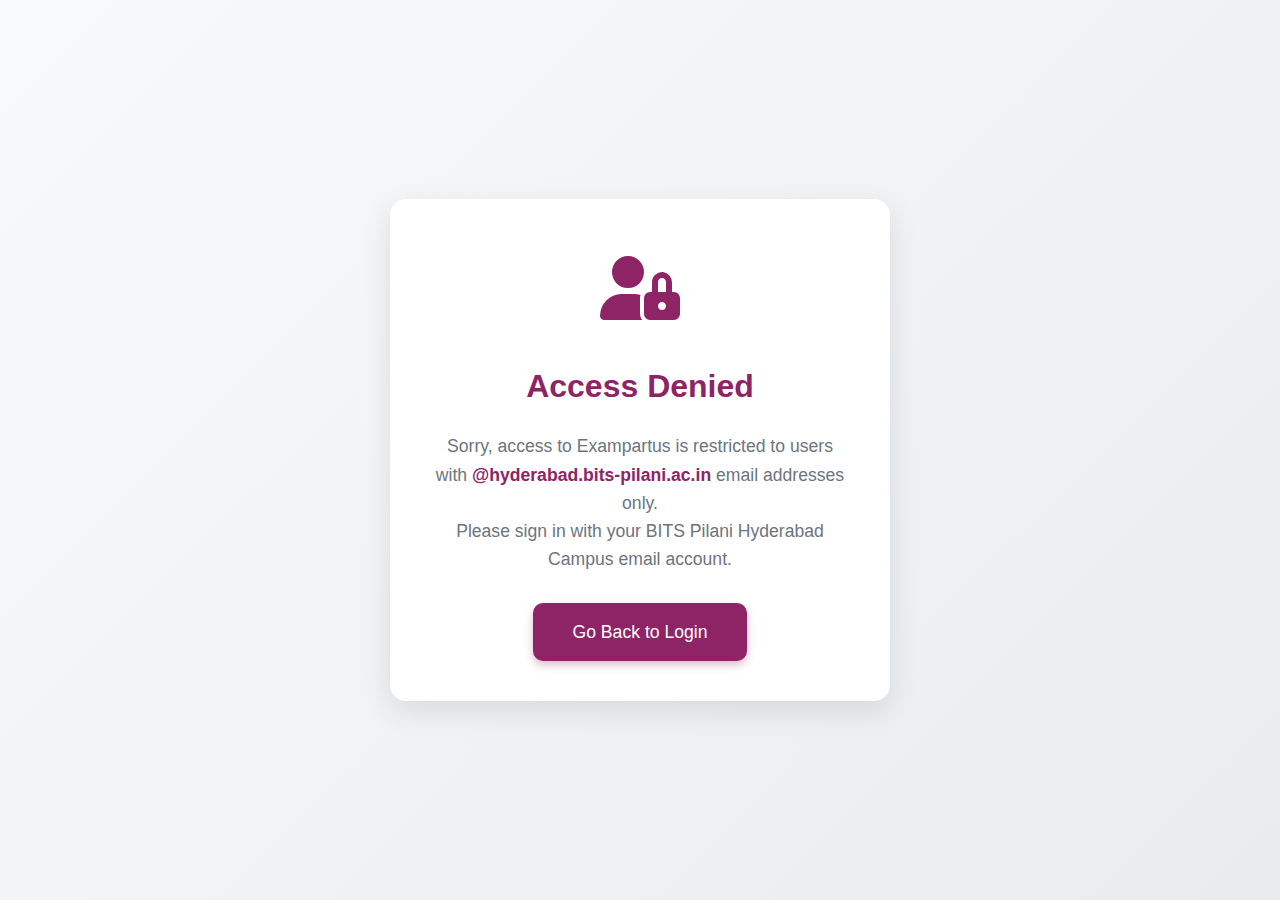
<file: access-denied.html>
<!DOCTYPE html>
<html lang="en">
<head>
    <meta charset="UTF-8">
    <meta name="viewport" content="width=device-width, initial-scale=1.0">
    <title>Exampartus | Access Denied</title>
    <link rel="icon" type="image/png" href="logo.png">
    <link rel="stylesheet" href="https://cdnjs.cloudflare.com/ajax/libs/font-awesome/6.0.0-beta3/css/all.min.css">
    
    <style>
        /* Reset and Base Styles */
        * {
            margin: 0;
            padding: 0;
            box-sizing: border-box;
        }

        body {
            font-family: 'Segoe UI', Tahoma, Geneva, Verdana, sans-serif;
            background-color: #f8f9fa;
            color: #333333;
            line-height: 1.6;
            height: 100vh;
            display: flex;
            align-items: center;
            justify-content: center;
            background: linear-gradient(135deg, #f8f9fa 0%, #e9ecef 100%);
        }

        /* Error Container */
        .error-container {
            width: 90%;
            max-width: 500px;
            padding: 40px;
            background-color: white;
            border-radius: 16px;
            box-shadow: 0 10px 30px rgba(0, 0, 0, 0.1);
            text-align: center;
            animation: fadeIn 0.6s ease-out;
        }

        @keyframes fadeIn {
            from { opacity: 0; transform: translateY(20px); }
            to { opacity: 1; transform: translateY(0); }
        }

        /* Icon */
        .error-icon {
            color: #8e2465;
            font-size: 4rem;
            margin-bottom: 20px;
        }

        /* Headers */
        h1 {
            font-size: 2rem;
            margin-bottom: 20px;
            color: #8e2465;
        }

        /* Message */
        .error-message {
            margin-bottom: 30px;
            font-size: 1.1rem;
            color: #6c757d;
        }

        .domain-highlight {
            font-weight: bold;
            color: #8e2465;
        }

        /* Back Button */
        .back-button {
            display: inline-block;
            padding: 15px 40px;
            background-color: #8e2465;
            color: white;
            border: none;
            border-radius: 10px;
            font-size: 1.1rem;
            font-weight: 500;
            cursor: pointer;
            transition: all 0.3s;
            text-decoration: none;
            box-shadow: 0 4px 8px rgba(142, 36, 101, 0.3);
        }

        .back-button:hover {
            background-color: #732057;
            transform: translateY(-2px);
            box-shadow: 0 6px 12px rgba(142, 36, 101, 0.4);
        }

        .back-button:active {
            transform: translateY(0);
            box-shadow: 0 2px 4px rgba(142, 36, 101, 0.3);
        }

        /* Media Queries */
        @media (max-width: 480px) {
            .error-container {
                padding: 30px 20px;
            }
            
            h1 {
                font-size: 1.8rem;
            }
            
            .error-icon {
                font-size: 3.5rem;
            }
        }
    </style>
</head>
<body>
    <div class="error-container">
        <div class="error-icon">
            <i class="fas fa-user-lock"></i>
        </div>
        <h1>Access Denied</h1>
        <div class="error-message">
            <p>Sorry, access to Exampartus is restricted to users with <span class="domain-highlight">@hyderabad.bits-pilani.ac.in</span> email addresses only.</p>
            <p>Please sign in with your BITS Pilani Hyderabad Campus email account.</p>
        </div>
        <a href="index.html?from=access-denied" class="back-button" id="backButton">
            Go Back to Login
        </a>
    </div>

    <script>
        // Set a flag for the login page to show notice
        document.getElementById('backButton').addEventListener('click', () => {
            sessionStorage.setItem('from_access_denied', 'true');
        });
    </script>
</body>
</html>
</file>
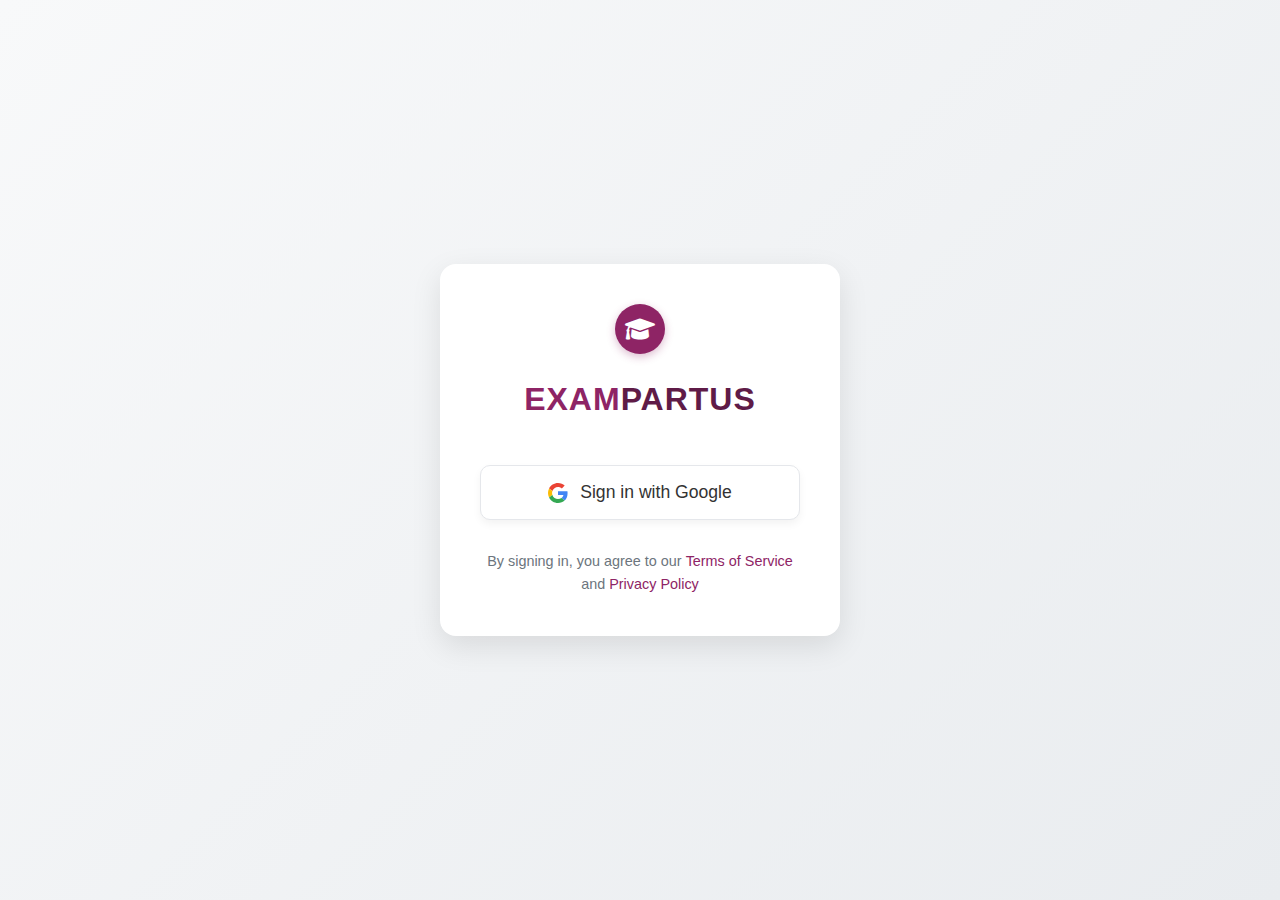
<file: loginpage.html>
<!DOCTYPE html>
<html lang="en">
<head>
    <meta charset="UTF-8">
    <meta name="viewport" content="width=device-width, initial-scale=1.0">
    <title>ExamPartus | Login</title>
    <link rel="stylesheet" href="https://cdnjs.cloudflare.com/ajax/libs/font-awesome/6.0.0-beta3/css/all.min.css">
    <style>
        /* Reset and Base Styles */
        * {
            margin: 0;
            padding: 0;
            box-sizing: border-box;
        }

        body {
            font-family: 'Segoe UI', Tahoma, Geneva, Verdana, sans-serif;
            background-color: #f8f9fa;
            color: #333333;
            line-height: 1.6;
            height: 100vh;
            display: flex;
            align-items: center;
            justify-content: center;
            background: linear-gradient(135deg, #f8f9fa 0%, #e9ecef 100%);
        }

        /* Login Container */
        .login-container {
            width: 90%;
            max-width: 400px;
            padding: 40px;
            background-color: white;
            border-radius: 16px;
            box-shadow: 0 10px 30px rgba(0, 0, 0, 0.1);
            animation: fadeIn 0.6s ease-out;
        }

        @keyframes fadeIn {
            from { opacity: 0; transform: translateY(20px); }
            to { opacity: 1; transform: translateY(0); }
        }

        /* Logo and Brand Section */
        .login-header {
            text-align: center;
            margin-bottom: 40px;
        }

        .logo-container {
            margin-bottom: 20px;
        }

        .temp-logo {
            width: 50px;
            height: 50px;
            background-color: #8e2465;
            border-radius: 50%;
            display: flex;
            align-items: center;
            justify-content: center;
            color: white;
            font-size: 24px;
            box-shadow: 0 3px 8px rgba(142, 36, 101, 0.3);
            margin: 0 auto;
        }

        .brand {
            margin-bottom: 30px;
        }

        .brand h1 {
            font-size: 2rem;
            font-weight: 700;
            letter-spacing: 1px;
        }

        .brand-main {
            color: #8e2465;
        }

        .brand-secondary {
            color: #5f1b47;
        }

        /* Google Login Button */
        .google-login {
            width: 100%;
            padding: 16px;
            background-color: white;
            border: 1px solid #e5e7eb;
            border-radius: 10px;
            display: flex;
            align-items: center;
            justify-content: center;
            color: #333;
            font-size: 1.1rem;
            font-weight: 500;
            cursor: pointer;
            transition: all 0.3s;
            box-shadow: 0 4px 8px rgba(0, 0, 0, 0.05);
            margin-bottom: 25px;
        }

        .google-login:hover {
            background-color: #f8f9fa;
            box-shadow: 0 6px 12px rgba(0, 0, 0, 0.1);
            transform: translateY(-2px);
        }

        .google-login:active {
            transform: translateY(0);
            box-shadow: 0 2px 5px rgba(0, 0, 0, 0.1);
        }

        .google-icon {
            margin-right: 12px;
        }

        /* Footer */
        .form-footer {
            text-align: center;
            margin-top: 30px;
            font-size: 0.9rem;
            color: #6c757d;
        }

        .form-footer a {
            color: #8e2465;
            text-decoration: none;
            font-weight: 500;
            transition: color 0.3s;
        }

        .form-footer a:hover {
            color: #5f1b47;
            text-decoration: underline;
        }

        /* Media Queries */
        @media (max-width: 480px) {
            .login-container {
                padding: 30px 20px;
            }
            
            .brand h1 {
                font-size: 1.8rem;
            }
            
            .temp-logo {
                width: 45px;
                height: 45px;
                font-size: 20px;
            }
        }
    </style>
</head>
<body>
    <div class="login-container">
        <div class="login-header">
            <div class="logo-container">
                <div class="temp-logo">
                    <i class="fas fa-graduation-cap"></i>
                </div>
            </div>
            <div class="brand">
                <h1><span class="brand-main">EXAM</span><span class="brand-secondary">PARTUS</span></h1>
            </div>
        </div>

        <button type="button" class="google-login" id="googleLoginBtn">
            <svg class="google-icon" xmlns="http://www.w3.org/2000/svg" width="20" height="20" viewBox="0 0 48 48">
                <path fill="#EA4335" d="M24 9.5c3.54 0 6.71 1.22 9.21 3.6l6.85-6.85C35.9 2.38 30.47 0 24 0 14.62 0 6.51 5.38 2.56 13.22l7.98 6.19C12.43 13.72 17.74 9.5 24 9.5z"/>
                <path fill="#4285F4" d="M46.98 24.55c0-1.57-.15-3.09-.38-4.55H24v9.02h12.94c-.58 2.96-2.26 5.48-4.78 7.18l7.73 6c4.51-4.18 7.09-10.36 7.09-17.65z"/>
                <path fill="#FBBC05" d="M10.53 28.59c-.48-1.45-.76-2.99-.76-4.59s.27-3.14.76-4.59l-7.98-6.19C.92 16.46 0 20.12 0 24c0 3.88.92 7.54 2.56 10.78l7.97-6.19z"/>
                <path fill="#34A853" d="M24 48c6.48 0 11.93-2.13 15.89-5.81l-7.73-6c-2.15 1.45-4.92 2.3-8.16 2.3-6.26 0-11.57-4.22-13.47-9.91l-7.98 6.19C6.51 42.62 14.62 48 24 48z"/>
            </svg>
            Sign in with Google
        </button>

        <div class="form-footer">
            <p>By signing in, you agree to our <a href="#">Terms of Service</a> and <a href="#">Privacy Policy</a></p>
        </div>
    </div>

    <script>
        document.addEventListener('DOMContentLoaded', function() {
            // Google login button handler
            const googleLoginBtn = document.getElementById('googleLoginBtn');
            googleLoginBtn.addEventListener('click', function() {
                // Add your Google OAuth integration here
                console.log('Google login requested');
                
                // Simulate login (replace with actual Google Auth)
                setTimeout(() => {
                    window.location.href = 'index.html';
                }, 1000);
            });
        });
    </script>
</body>
</html>
</file>
